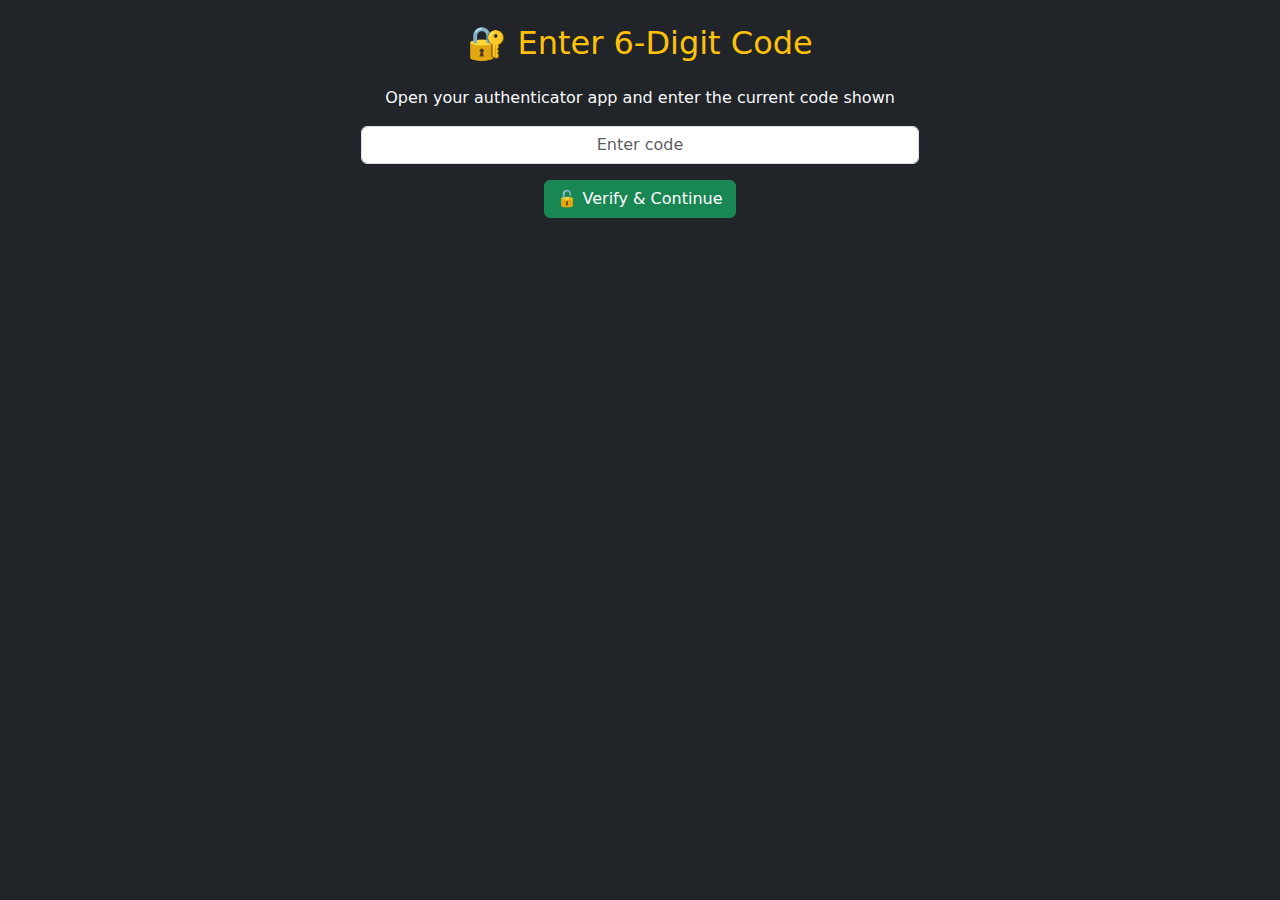
<file: CA2Pro-main/CA2Pro-main/myflaskapp/templates/verify.html>
<!DOCTYPE html>
<html lang="en">
<head>
  <meta charset="UTF-8">
  <title>Verify MFA Code - Smart Parking</title>
  <meta name="viewport" content="width=device-width, initial-scale=1">
  <link href="https://cdn.jsdelivr.net/npm/bootstrap@5.3.0/dist/css/bootstrap.min.css" rel="stylesheet">
</head>
<body class="bg-dark text-light container py-4 text-center">
  <h2 class="text-warning mb-4">🔐 Enter 6-Digit Code</h2>
  <p>Open your authenticator app and enter the current code shown</p>

  <form method="POST" class="w-50 mx-auto mt-3">
    <input type="text" name="otp" class="form-control text-center mb-3" placeholder="Enter code" required>
    <button type="submit" class="btn btn-success">🔓 Verify & Continue</button>
  </form>
</body>
</html>
</file>
